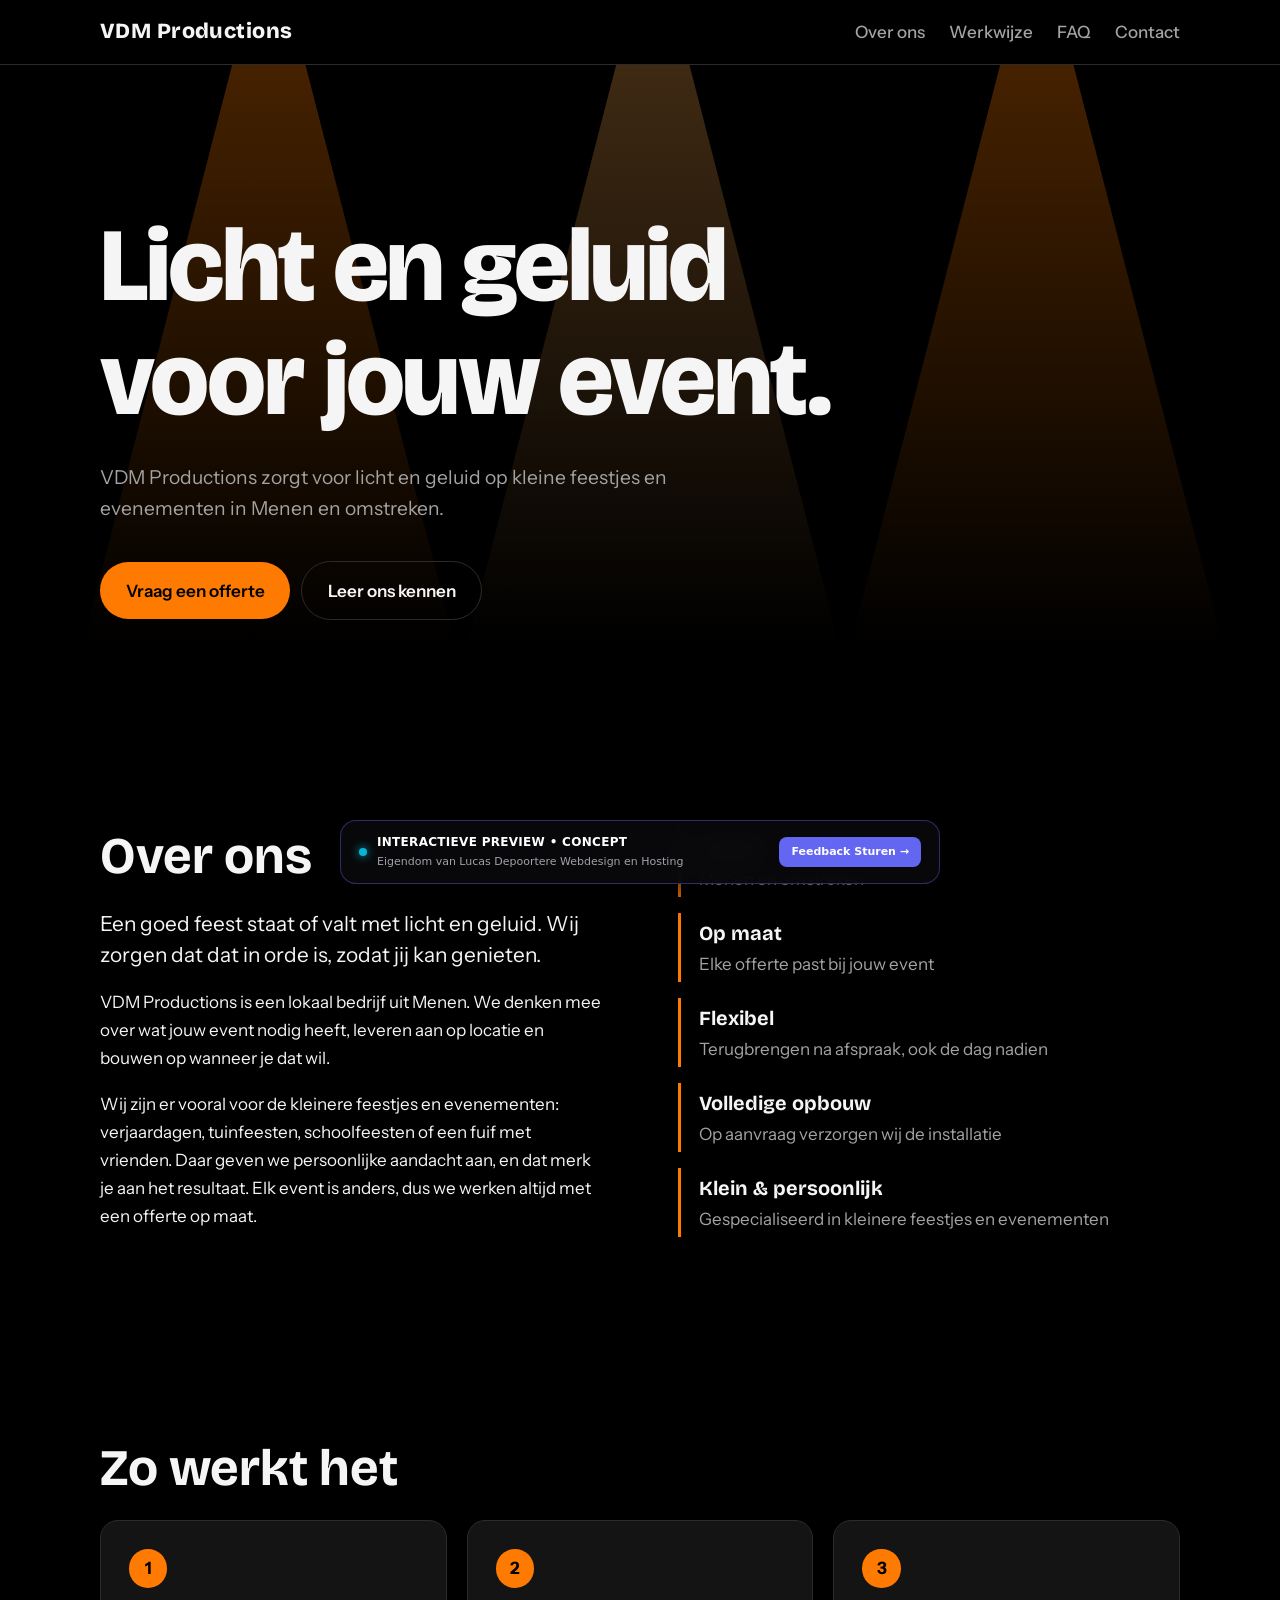
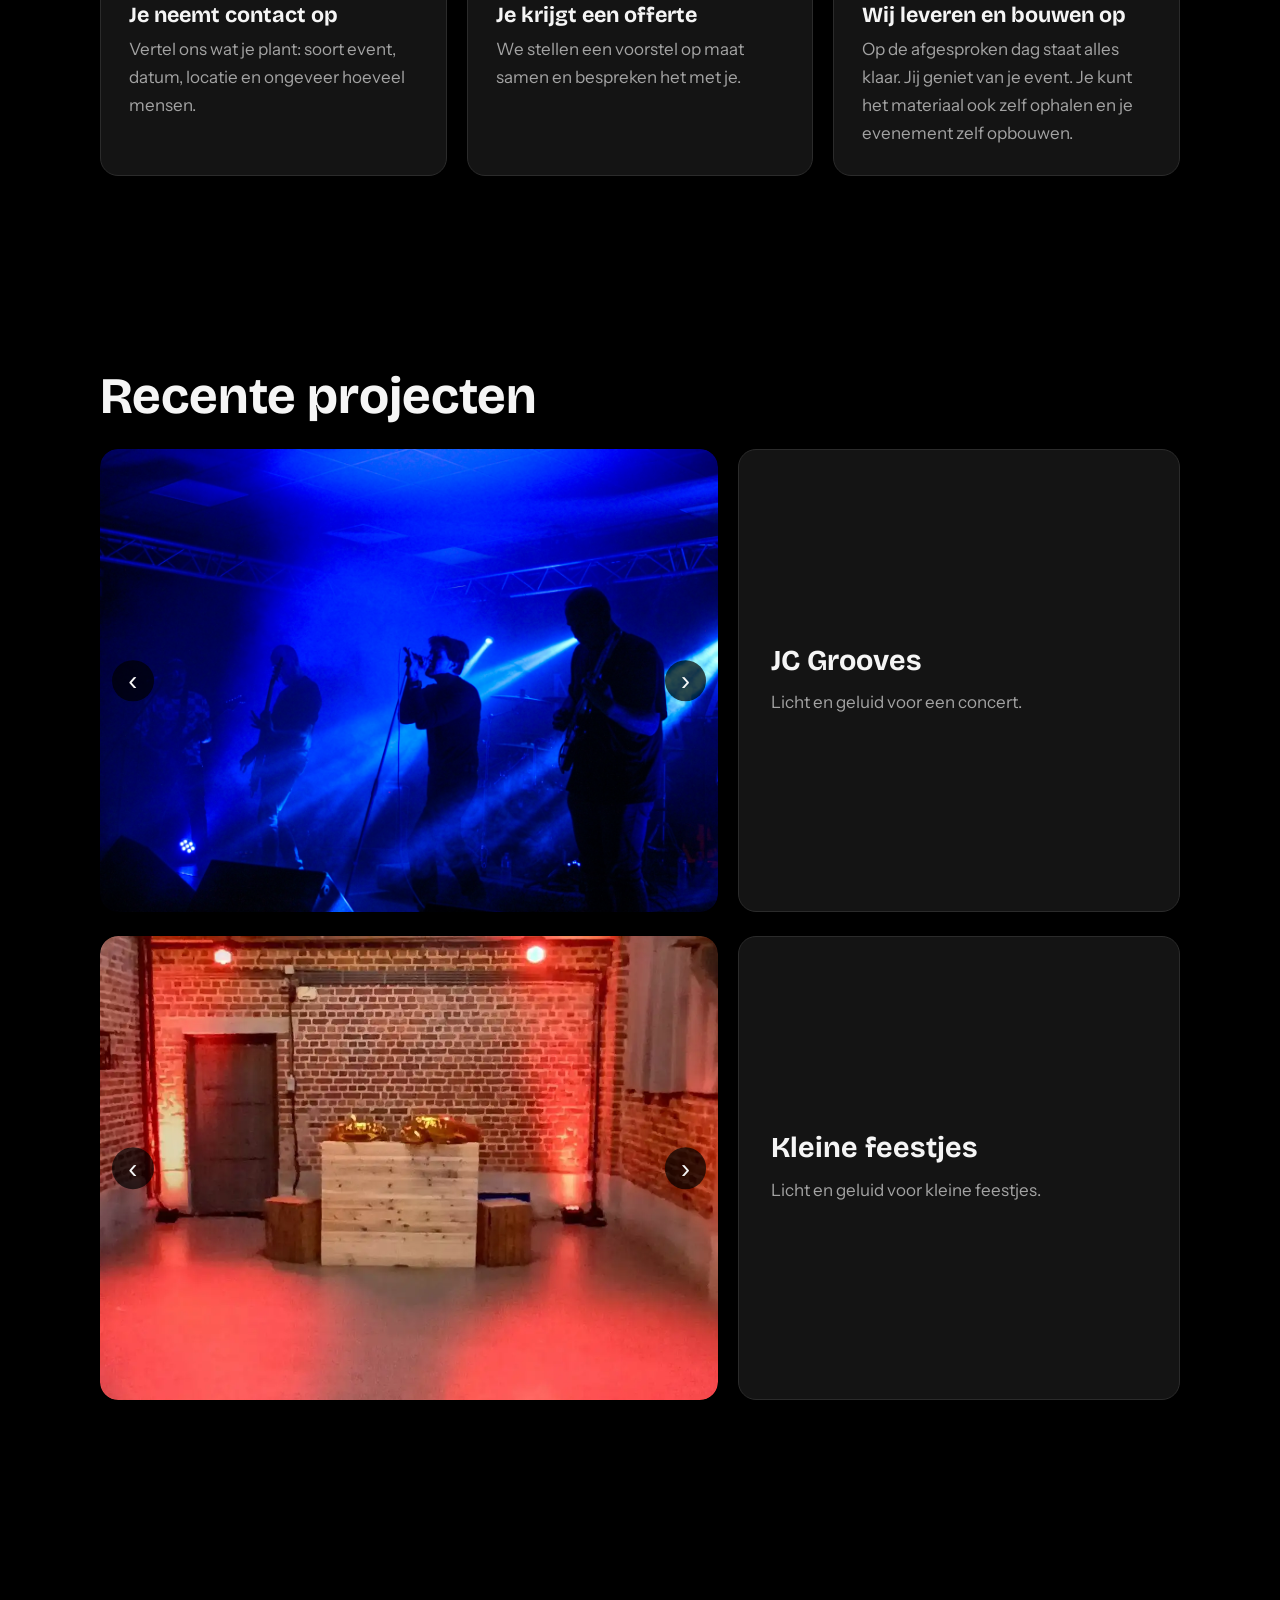
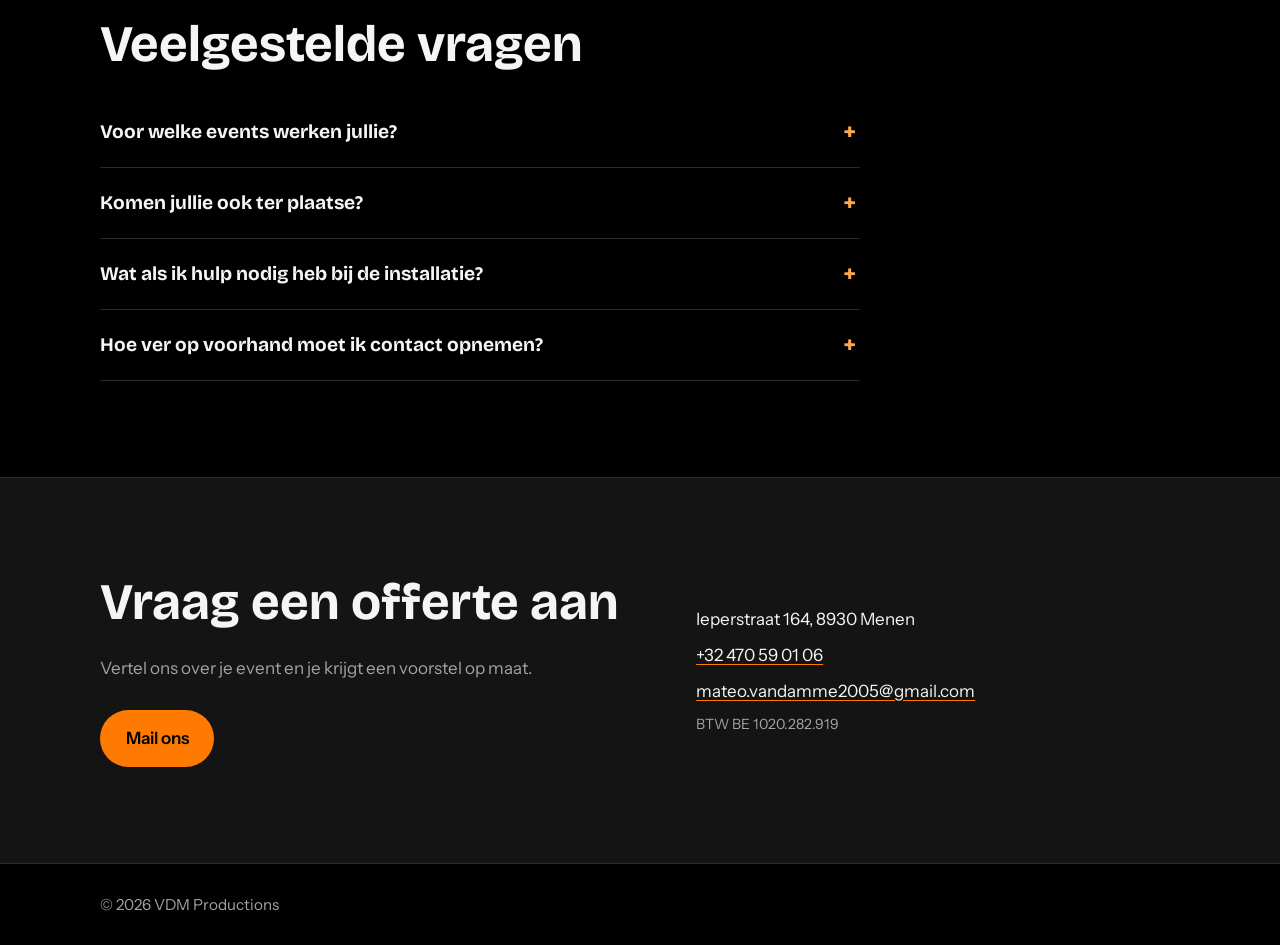
<file: Preview/Mateo/index.html>
<!DOCTYPE html>
<html lang="nl">
<head>
<meta charset="UTF-8">
<meta name="viewport" content="width=device-width, initial-scale=1.0">
<title>VDM Productions | Licht & Geluid in Menen</title>
<meta name="description" content="VDM Productions – licht en geluid voor evenementen, fuiven en feesten in Menen en omstreken.">
<link rel="preconnect" href="https://fonts.googleapis.com">
<link rel="preconnect" href="https://fonts.gstatic.com" crossorigin>
<link href="https://fonts.googleapis.com/css2?family=Bricolage+Grotesque:wght@500;700;800&family=Instrument+Sans:wght@400;500;600&display=swap" rel="stylesheet">
<link rel="stylesheet" href="styles/style.css">

<meta name="robots" content="noindex, nofollow">
  
</head>
<body>

<header class="nav">
  <div class="wrap">
    <a class="brand" href="#top">VDM Productions</a>
    <nav aria-label="Hoofdmenu">
      <ul>
        <li><a href="#over-ons">Over ons</a></li>
        <li><a href="#werkwijze">Werkwijze</a></li>
        <li><a href="#faq">FAQ</a></li>
        <li><a href="#contact">Contact</a></li>
      </ul>
    </nav>
  </div>
</header>

<main id="top">
  <section class="hero">
    <div class="beams" aria-hidden="true"><div class="beam"></div><div class="beam"></div><div class="beam"></div></div>
    <div class="wrap">
      <h1>Licht en geluid voor jouw event.</h1>
      <p>VDM Productions zorgt voor licht en geluid op kleine feestjes en evenementen in Menen en omstreken.</p>
      <a class="btn" href="#contact">Vraag een offerte</a>
      <a class="btn ghost" href="#over-ons">Leer ons kennen</a>
    </div>
  </section>

  <section id="over-ons">
    <div class="wrap about">
      <div>
        <h2>Over ons</h2>
        <p class="lead">Een goed feest staat of valt met licht en geluid. Wij zorgen dat dat in orde is, zodat jij kan genieten.</p>
        <p>VDM Productions is een lokaal bedrijf uit Menen. We denken mee over wat jouw event nodig heeft, leveren aan op locatie en bouwen op wanneer je dat wil.</p>
        <p>Wij zijn er vooral voor de kleinere feestjes en evenementen: verjaardagen, tuinfeesten, schoolfeesten of een fuif met vrienden. Daar geven we persoonlijke aandacht aan, en dat merk je aan het resultaat. Elk event is anders, dus we werken altijd met een offerte op maat.</p>
      </div>
      <ul class="facts">
        <li><strong>Lokaal</strong><span>Menen en omstreken</span></li>
        <li><strong>Op maat</strong><span>Elke offerte past bij jouw event</span></li>
        <li><strong>Flexibel</strong><span>Terugbrengen na afspraak, ook de dag nadien</span></li>
        <li><strong>Volledige opbouw</strong><span>Op aanvraag verzorgen wij de installatie</span></li>
        <li><strong>Klein &amp; persoonlijk</strong><span>Gespecialiseerd in kleinere feestjes en evenementen</span></li>
      </ul>
    </div>
  </section>

  <section id="werkwijze">
    <div class="wrap">
      <h2>Zo werkt het</h2>
      <ol class="steps">
        <li><h3>Je neemt contact op</h3><p>Vertel ons wat je plant: soort event, datum, locatie en ongeveer hoeveel mensen.</p></li>
        <li><h3>Je krijgt een offerte</h3><p>We stellen een voorstel op maat samen en bespreken het met je.</p></li>
        <li><h3>Wij leveren en bouwen op</h3><p>Op de afgesproken dag staat alles klaar. Jij geniet van je event. Je kunt het materiaal ook zelf ophalen en je evenement zelf opbouwen.</p></li>
      </ol>
    </div>
  </section>

  <section id="projecten">
    <div class="wrap">
      <h2>Recente projecten</h2>
      <div class="project">
        <div class="gallery-wrap">
          <div class="gallery" tabindex="0" aria-label="Foto's van JC Grooves">
            <figure><img src="images/JC_Grooves1.webp" alt="Podium bij JC Grooves" loading="lazy"></figure>
            <figure><img src="images/JC_Grooves2.webp" alt="Lichtshow tijdens het concert" loading="lazy"></figure>
            <figure><img src="images/JC_Grooves3.webp" alt="Lichtshow tijdens het concert" loading="lazy"></figure>
            <figure><img src="images/JC_Grooves4.webp" alt="Licht en Geluidsopstelling op locatie" loading="lazy"></figure>
          </div>
          <button class="gal-btn prev" type="button" aria-label="Vorige foto">&#8249;</button>
          <button class="gal-btn next" type="button" aria-label="Volgende foto">&#8250;</button>
        </div>
        <div class="text">
          <h3>JC Grooves</h3>
          <p>Licht en geluid voor een concert.</p>
        </div>
      </div>

      <div class="project">
        <div class="gallery-wrap">
          <div class="gallery" tabindex="1" aria-label="Foto's van een klein bedrijfsfeest">
            <figure><img src="images/Kleine_Feest.webp" alt="Podium bij JC Grooves" loading="lazy"></figure>
          </div>
          <button class="gal-btn prev" type="button" aria-label="Vorige foto">&#8249;</button>
          <button class="gal-btn next" type="button" aria-label="Volgende foto">&#8250;</button>
        </div>
        <div class="text">
          <h3>Kleine feestjes</h3>
          <p>Licht en geluid voor kleine feestjes.</p>
        </div>
      </div>
    </div>
  </section>

  <section id="faq">
    <div class="wrap">
      <h2>Veelgestelde vragen</h2>
      <div class="faq">
        <details>
          <summary>Voor welke events werken jullie?</summary>
          <p>Vooral voor kleinere feestjes en evenementen: verjaardagen, tuinfeesten, schoolfeesten, fuiven en andere events met vrienden of familie. Twijfel je of we iets kunnen doen? Stuur ons gerust een bericht.</p>
        </details>
        <details>
          <summary>Komen jullie ook ter plaatse?</summary>
          <p>Zeker. In Menen en omstreken leveren wij aan en halen we alles weer op. Contacteer ons voor de tarieven.</p>
        </details>
        <details>
          <summary>Wat als ik hulp nodig heb bij de installatie?</summary>
          <p>Geen zorgen. Bij levering geven we altijd een korte uitleg. Wil je liever niets zelf doen, dan verzorgen wij de volledige opbouw.</p>
        </details>
        <details>
          <summary>Hoe ver op voorhand moet ik contact opnemen?</summary>
          <p>Hoe vroeger, hoe beter, zodat je zeker bent van je datum. Maar last-minute is zeker geen probleem: heb je binnenkort een feestje en nog geen licht en geluid? Neem gerust contact op, dan kijken we wat er nog mogelijk is.</p>
        </details>
      </div>
    </div>
  </section>

  <section id="contact" class="contact">
    <div class="wrap contact-grid">
      <div>
        <h2>Vraag een offerte aan</h2>
        <p>Vertel ons over je event en je krijgt een voorstel op maat.</p>
        <a class="btn" href="mailto:mateo.vandamme2005@gmail.com?subject=Offerte%20aanvragen">Mail ons</a>
      </div>
      <address>
        <span>Ieperstraat 164, 8930 Menen</span>
        <a href="tel:+32470590106">+32 470 59 01 06</a>
        <a href="mailto:mateo.vandamme2005@gmail.com">mateo.vandamme2005@gmail.com</a>
        <small>BTW BE 1020.282.919</small>
      </address>
    </div>
  </section>
</main>

<footer>
  <div class="wrap">© 2026 VDM Productions</div>
</footer>

<script>
  document.querySelectorAll('.gallery-wrap').forEach(function (wrap) {
    var gallery = wrap.querySelector('.gallery');

    wrap.querySelector('.prev').addEventListener('click', function () {
      gallery.scrollBy({ left: -gallery.clientWidth, behavior: 'smooth' });
    });

    wrap.querySelector('.next').addEventListener('click', function () {
      gallery.scrollBy({ left: gallery.clientWidth, behavior: 'smooth' });
    });
  });
</script>


<!-- 
  WATERMERK & PREVIEW BANNER VOOR KLANTEN 
  Plak deze snippet net vóór de sluitende </body> tag van de klantensite
-->

<div id="preview-banner" style="position: fixed; bottom: 16px; left: 50%; transform: translateX(-50%); z-index: 99999; width: calc(100% - 32px); max-width: 600px; background: rgba(9, 9, 11, 0.95); backdrop-filter: blur(12px); border: 1px solid rgba(99, 102, 241, 0.4); border-radius: 16px; padding: 12px 18px; box-shadow: 0 10px 30px rgba(0,0,0,0.6); display: flex; align-items: center; justify-content: space-between; gap: 12px; font-family: system-ui, -apple-system, sans-serif; color: #f4f4f5;">
  <div style="display: flex; align-items: center; gap: 10px;">
    <div style="width: 8px; height: 8px; border-radius: 50%; background: #06b6d4; box-shadow: 0 0 10px #06b6d4;"></div>
    <div>
      <div style="font-size: 12px; font-weight: 700; color: #ffffff; letter-spacing: 0.3px;">INTERACTIEVE PREVIEW • CONCEPT</div>
      <div style="font-size: 11px; color: #a1a1aa;">Eigendom van Lucas Depoortere Webdesign en Hosting</div>
    </div>
  </div>
  <a href="https://wa.me/32479092950" target="_blank" style="font-size: 11px; font-weight: 600; background: #6366f1; color: #ffffff; padding: 6px 12px; border-radius: 8px; text-decoration: none; white-space: nowrap; transition: background 0.2s;">
    Feedback Sturen &rarr;
  </a>
</div>

  
</body>
</html>
</file>
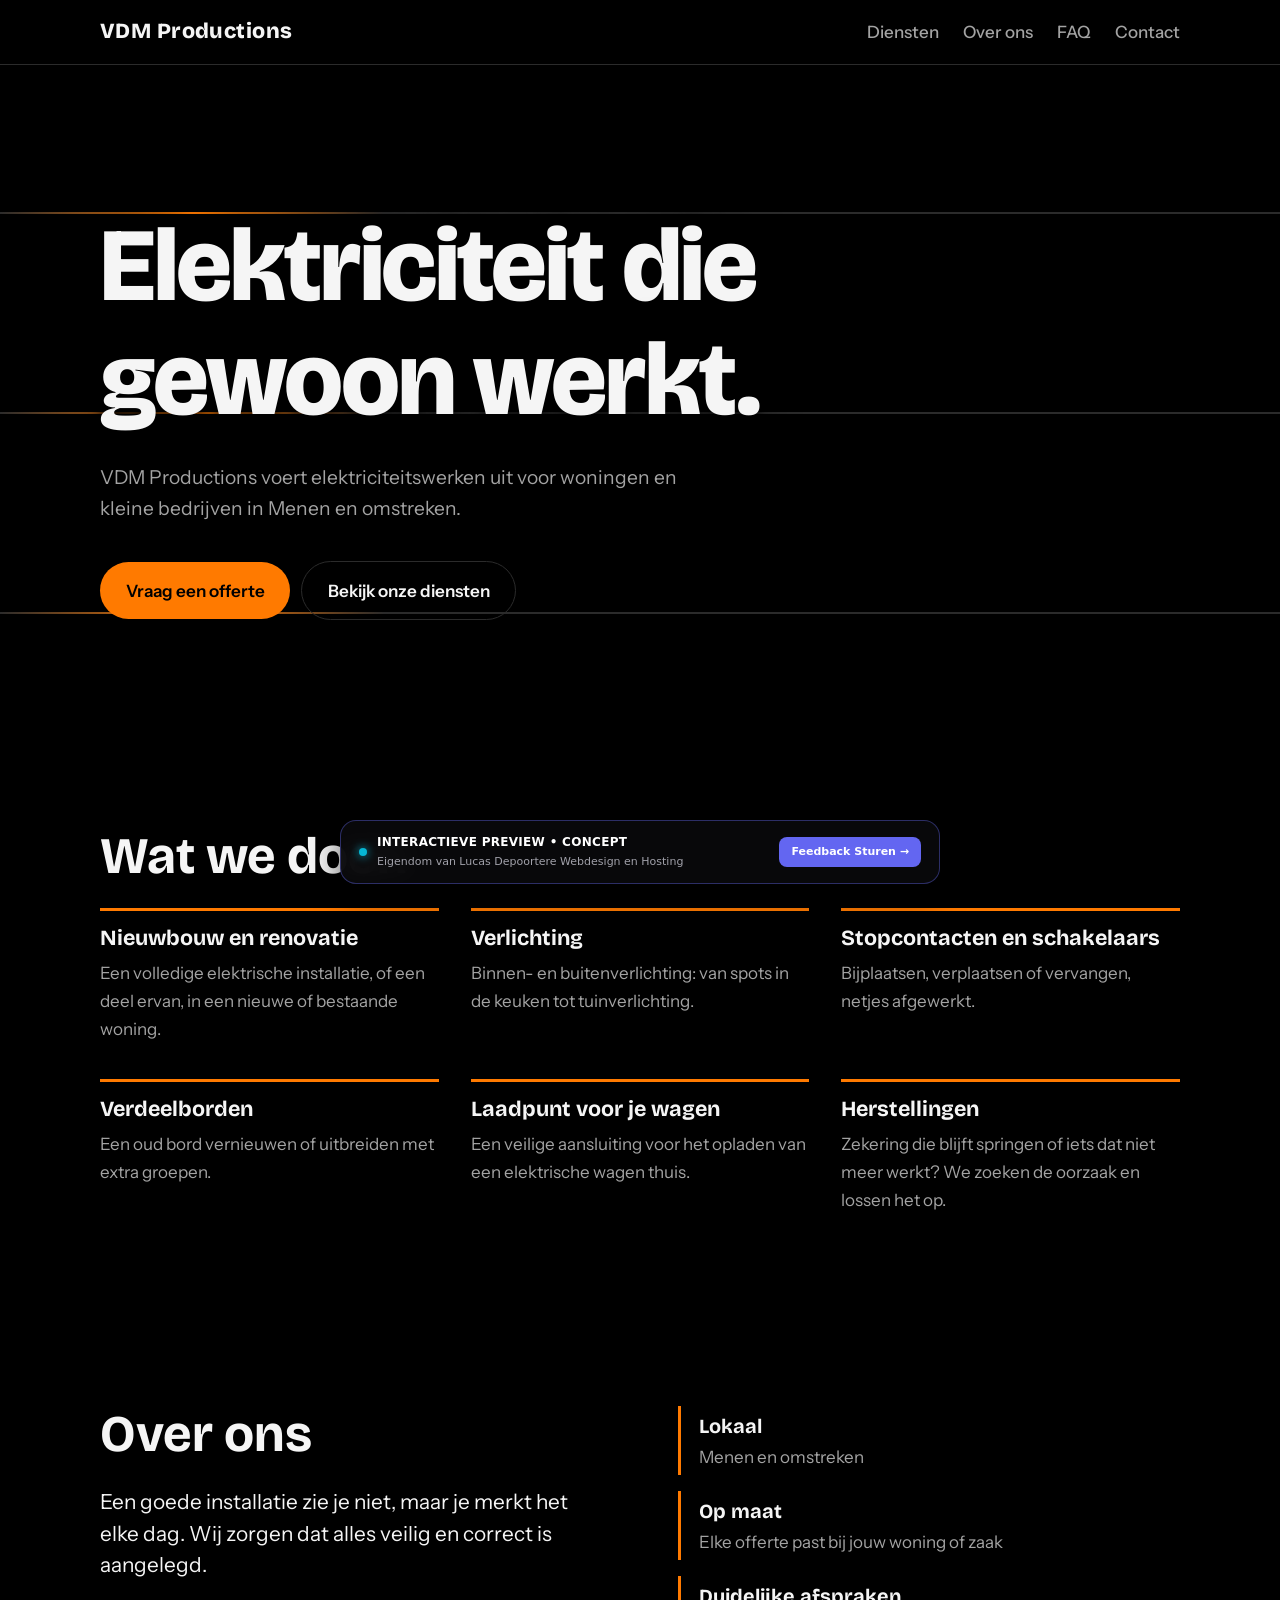
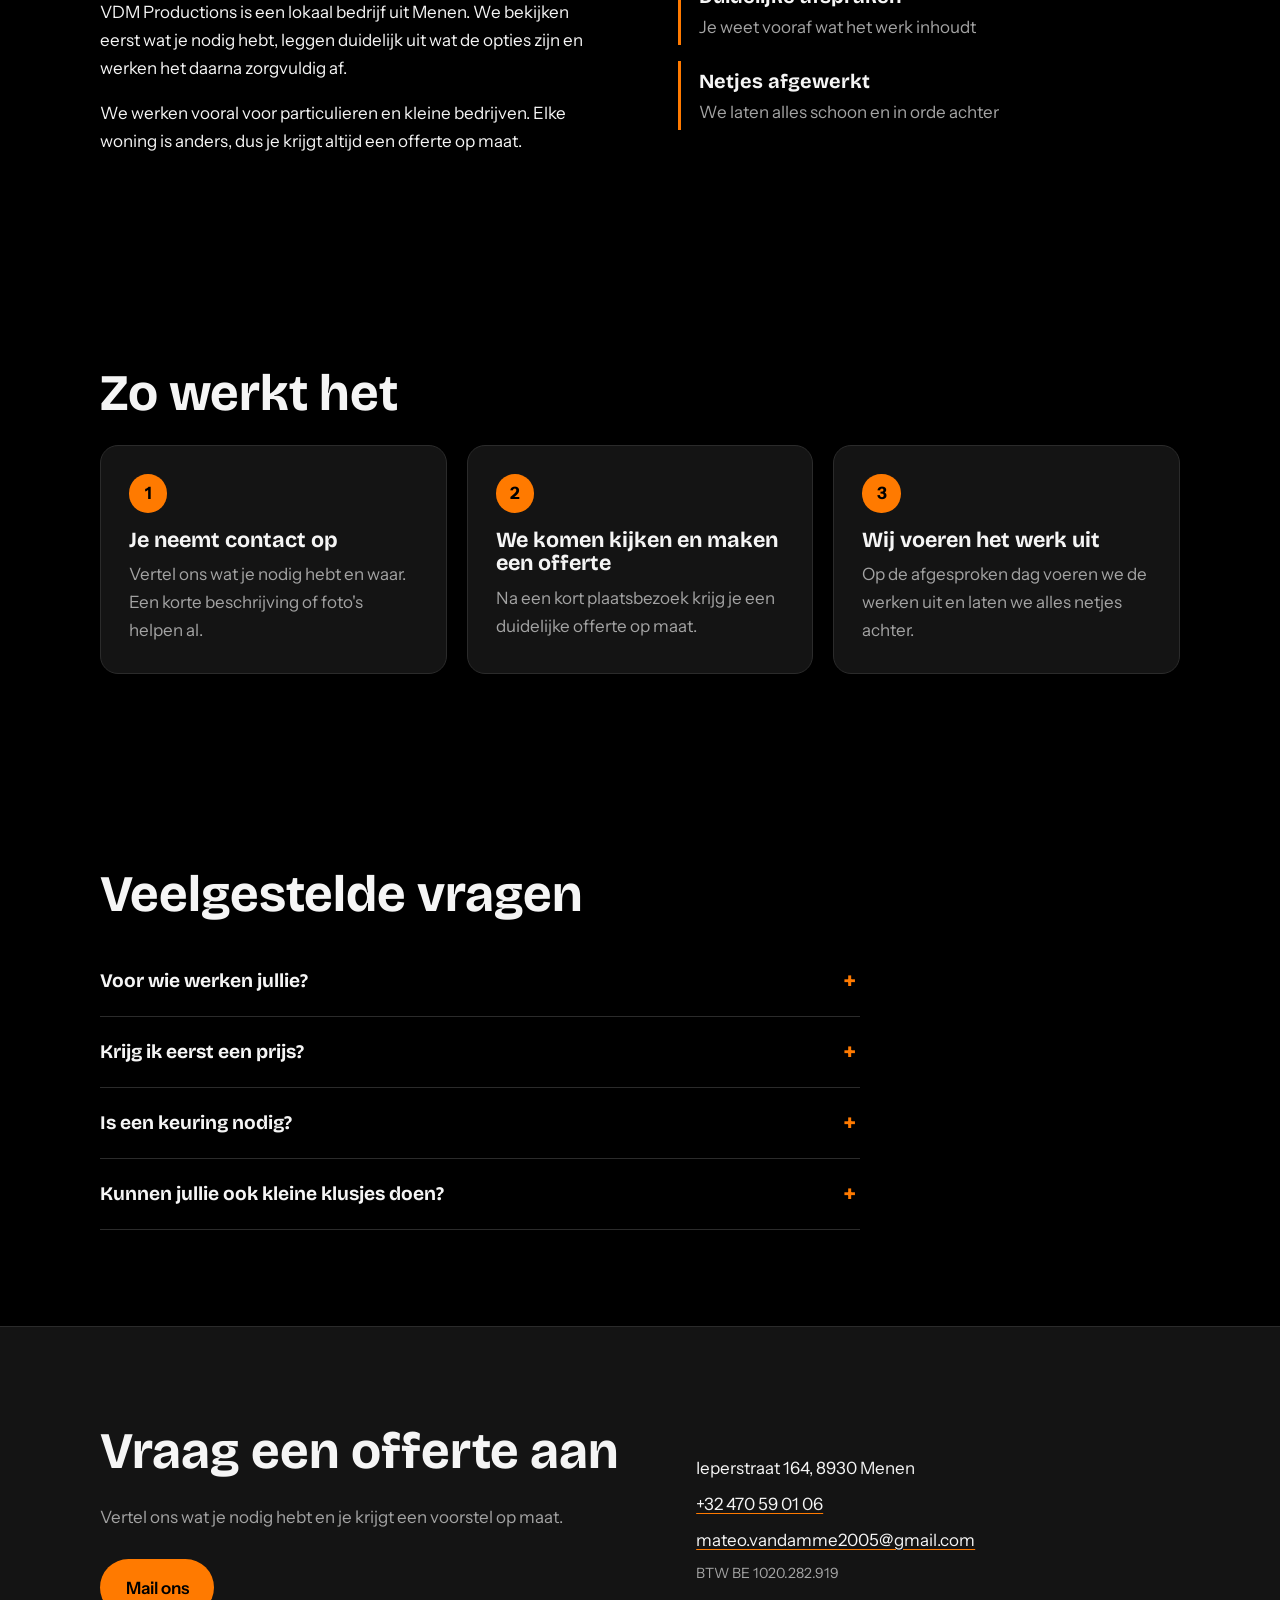
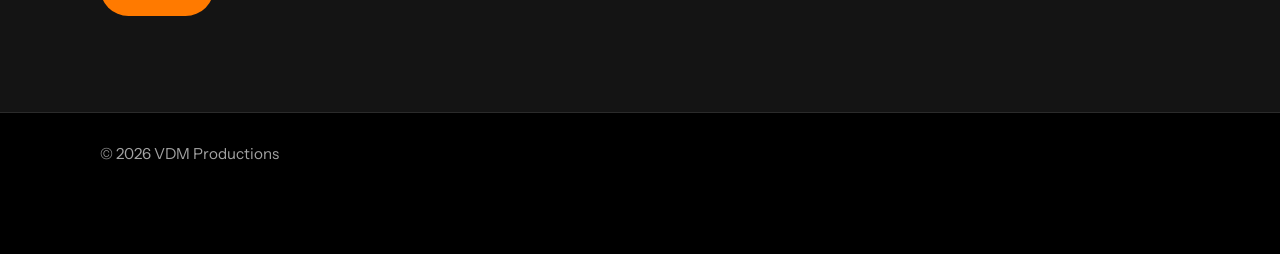
<file: Preview/Mateo/eletrik/index.html>
<!DOCTYPE html>
<html lang="nl">
<head>
<meta charset="UTF-8">
<meta name="viewport" content="width=device-width, initial-scale=1.0">
<title>VDM Productions | Elektriciteitswerken in Menen</title>
<meta name="description" content="VDM Productions – elektriciteitswerken voor woningen en kleine bedrijven in Menen en omstreken.">
<link rel="preconnect" href="https://fonts.googleapis.com">
<link rel="preconnect" href="https://fonts.gstatic.com" crossorigin>
<link href="https://fonts.googleapis.com/css2?family=Bricolage+Grotesque:wght@500;700;800&family=Instrument+Sans:wght@400;500;600&display=swap" rel="stylesheet">
<link rel="stylesheet" href="styles/style.css">
<meta name="robots" content="noindex, nofollow">
</head>
<body>

<header class="nav">
  <div class="wrap">
    <a class="brand" href="#top">VDM Productions</a>
    <nav aria-label="Hoofdmenu">
      <ul>
        <li><a href="#diensten">Diensten</a></li>
        <li><a href="#over-ons">Over ons</a></li>
        <li><a href="#faq">FAQ</a></li>
        <li><a href="#contact">Contact</a></li>
      </ul>
    </nav>
  </div>
</header>

<main id="top">
  <section class="hero">
    <div class="wires" aria-hidden="true"><div class="wire"></div><div class="wire"></div><div class="wire"></div></div>
    <div class="wrap">
      <h1>Elektriciteit die gewoon werkt.</h1>
      <p>VDM Productions voert elektriciteitswerken uit voor woningen en kleine bedrijven in Menen en omstreken.</p>
      <a class="btn" href="#contact">Vraag een offerte</a>
      <a class="btn ghost" href="#diensten">Bekijk onze diensten</a>
    </div>
  </section>

  <section id="diensten">
    <div class="wrap">
      <h2>Wat we doen</h2>
      <ul class="services">
        <li><h3>Nieuwbouw en renovatie</h3><p>Een volledige elektrische installatie, of een deel ervan, in een nieuwe of bestaande woning.</p></li>
        <li><h3>Verlichting</h3><p>Binnen- en buitenverlichting: van spots in de keuken tot tuinverlichting.</p></li>
        <li><h3>Stopcontacten en schakelaars</h3><p>Bijplaatsen, verplaatsen of vervangen, netjes afgewerkt.</p></li>
        <li><h3>Verdeelborden</h3><p>Een oud bord vernieuwen of uitbreiden met extra groepen.</p></li>
        <li><h3>Laadpunt voor je wagen</h3><p>Een veilige aansluiting voor het opladen van een elektrische wagen thuis.</p></li>
        <li><h3>Herstellingen</h3><p>Zekering die blijft springen of iets dat niet meer werkt? We zoeken de oorzaak en lossen het op.</p></li>
      </ul>
    </div>
  </section>

  <section id="over-ons">
    <div class="wrap about">
      <div>
        <h2>Over ons</h2>
        <p class="lead">Een goede installatie zie je niet, maar je merkt het elke dag. Wij zorgen dat alles veilig en correct is aangelegd.</p>
        <p>VDM Productions is een lokaal bedrijf uit Menen. We bekijken eerst wat je nodig hebt, leggen duidelijk uit wat de opties zijn en werken het daarna zorgvuldig af.</p>
        <p>We werken vooral voor particulieren en kleine bedrijven. Elke woning is anders, dus je krijgt altijd een offerte op maat.</p>
      </div>
      <ul class="facts">
        <li><strong>Lokaal</strong><span>Menen en omstreken</span></li>
        <li><strong>Op maat</strong><span>Elke offerte past bij jouw woning of zaak</span></li>
        <li><strong>Duidelijke afspraken</strong><span>Je weet vooraf wat het werk inhoudt</span></li>
        <li><strong>Netjes afgewerkt</strong><span>We laten alles schoon en in orde achter</span></li>
      </ul>
    </div>
  </section>

  <section id="werkwijze">
    <div class="wrap">
      <h2>Zo werkt het</h2>
      <ol class="steps">
        <li><h3>Je neemt contact op</h3><p>Vertel ons wat je nodig hebt en waar. Een korte beschrijving of foto's helpen al.</p></li>
        <li><h3>We komen kijken en maken een offerte</h3><p>Na een kort plaatsbezoek krijg je een duidelijke offerte op maat.</p></li>
        <li><h3>Wij voeren het werk uit</h3><p>Op de afgesproken dag voeren we de werken uit en laten we alles netjes achter.</p></li>
      </ol>
    </div>
  </section>

  <section id="faq">
    <div class="wrap">
      <h2>Veelgestelde vragen</h2>
      <div class="faq">
        <details>
          <summary>Voor wie werken jullie?</summary>
          <p>Vooral voor particulieren en kleine bedrijven in Menen en omstreken. Twijfel je of we jouw project kunnen doen? Stuur ons gerust een bericht.</p>
        </details>
        <details>
          <summary>Krijg ik eerst een prijs?</summary>
          <p>Ja. Elk project is anders, dus we maken altijd een offerte op maat. Zo weet je vooraf waar je aan toe bent.</p>
        </details>
        <details>
          <summary>Is een keuring nodig?</summary>
          <p>Bij nieuwe of ingrijpend vernieuwde installaties is in België een keuring door een erkend keuringsorganisme verplicht. We leggen je uit wat er voor jouw werk nodig is.</p>
        </details>
        <details>
          <summary>Kunnen jullie ook kleine klusjes doen?</summary>
          <p>Zeker. Een extra stopcontact of een nieuwe lamp is geen probleem. Neem contact op, dan bekijken we wat er mogelijk is.</p>
        </details>
      </div>
    </div>
  </section>

  <section id="contact" class="contact">
    <div class="wrap contact-grid">
      <div>
        <h2>Vraag een offerte aan</h2>
        <p>Vertel ons wat je nodig hebt en je krijgt een voorstel op maat.</p>
        <a class="btn" href="mailto:mateo.vandamme2005@gmail.com?subject=Offerte%20elektriciteitswerken">Mail ons</a>
      </div>
      <address>
        <span>Ieperstraat 164, 8930 Menen</span>
        <a href="tel:+32470590106">+32 470 59 01 06</a>
        <a href="mailto:mateo.vandamme2005@gmail.com">mateo.vandamme2005@gmail.com</a>
        <small>BTW BE 1020.282.919</small>
      </address>
    </div>
  </section>
</main>

<footer>
  <div class="wrap">© 2026 VDM Productions</div>
</footer>

<!-- PREVIEW BANNER VOOR KLANTEN: verwijder dit blok bij oplevering -->
<div id="preview-banner" style="position: fixed; bottom: 16px; left: 50%; transform: translateX(-50%); z-index: 99999; width: calc(100% - 32px); max-width: 600px; background: rgba(9, 9, 11, 0.95); backdrop-filter: blur(12px); border: 1px solid rgba(99, 102, 241, 0.4); border-radius: 16px; padding: 12px 18px; box-shadow: 0 10px 30px rgba(0,0,0,0.6); display: flex; align-items: center; justify-content: space-between; gap: 12px; font-family: system-ui, -apple-system, sans-serif; color: #f4f4f5;">
  <div style="display: flex; align-items: center; gap: 10px;">
    <div style="width: 8px; height: 8px; border-radius: 50%; background: #06b6d4; box-shadow: 0 0 10px #06b6d4;"></div>
    <div>
      <div style="font-size: 12px; font-weight: 700; color: #ffffff; letter-spacing: 0.3px;">INTERACTIEVE PREVIEW • CONCEPT</div>
      <div style="font-size: 11px; color: #a1a1aa;">Eigendom van Lucas Depoortere Webdesign en Hosting</div>
    </div>
  </div>
  <a href="https://wa.me/32479092950" target="_blank" rel="noopener" style="font-size: 11px; font-weight: 600; background: #6366f1; color: #ffffff; padding: 6px 12px; border-radius: 8px; text-decoration: none; white-space: nowrap;">Feedback Sturen &rarr;</a>
</div>

</body>
</html>
</file>
<file: Preview/Mateo/styles/style.css>
/* ====== KLEUREN: pas hier je eigen kleuren van de oude site in ====== */
:root {
  --bg: #000000;
  --surface: #141414;
  --line: #2b2b2b;
  --text: #f5f5f5;
  --muted: #a3a3a3;
  --accent: #ff7a00;
  --accent-2: #ffa94d;
  --on-accent: #000000;
}
/* ==================================================================== */

*, *::before, *::after { box-sizing: border-box; }
html { scroll-behavior: smooth; scroll-padding-top: 72px; }
body {
  margin: 0;
  background: var(--bg);
  color: var(--text);
  font-family: "Instrument Sans", system-ui, -apple-system, "Segoe UI", sans-serif;
  font-size: 1.0625rem;
  line-height: 1.65;
}
h1, h2, h3 {
  font-family: "Bricolage Grotesque", "Helvetica Neue", Arial, sans-serif;
  line-height: 1.1;
  margin: 0;
}
a { color: inherit; }
:focus-visible { outline: 3px solid var(--accent-2); outline-offset: 3px; border-radius: 4px; }
.wrap { width: min(1080px, 100% - 2.5rem); margin-inline: auto; }

/* Navigatie */
header.nav {
  position: sticky; top: 0; z-index: 10;
  background: rgba(0, 0, 0, .88);
  backdrop-filter: blur(10px);
  border-bottom: 1px solid var(--line);
}
.nav .wrap { display: flex; align-items: center; justify-content: space-between; min-height: 64px; gap: 1rem; }
.brand { font-family: "Bricolage Grotesque", sans-serif; font-weight: 800; font-size: 1.35rem; text-decoration: none; letter-spacing: .02em; }
.nav ul { display: flex; gap: 1.5rem; list-style: none; margin: 0; padding: 0; }
.nav ul a { text-decoration: none; color: var(--muted); font-weight: 500; }
.nav ul a:hover { color: var(--text); }

/* Hero */
.hero { position: relative; overflow: hidden; padding: clamp(5rem, 14vw, 9rem) 0 clamp(4rem, 10vw, 7rem); isolation: isolate; }
.beams { position: absolute; inset: 0; z-index: -1; pointer-events: none; }
.beam {
  position: absolute; top: -10%; width: 38vmax; height: 130%;
  transform-origin: 50% 0;
  background: linear-gradient(to bottom, color-mix(in srgb, var(--accent) 55%, transparent), transparent 75%);
  clip-path: polygon(46% 0, 54% 0, 100% 100%, 0 100%);
  opacity: .55;
  animation: sweep 9s ease-in-out infinite alternate;
}
.beam:nth-child(1) { left: 2%;  --from: -22deg; --to: 12deg; }
.beam:nth-child(2) { left: 32%; --from: 14deg;  --to: -16deg; animation-delay: -3s;
  background: linear-gradient(to bottom, color-mix(in srgb, var(--accent-2) 50%, transparent), transparent 75%); }
.beam:nth-child(3) { right: 0;  --from: 20deg;  --to: -10deg; animation-delay: -6s; }
@keyframes sweep { from { transform: rotate(var(--from)); } to { transform: rotate(var(--to)); } }
.hero h1 { font-size: clamp(2.8rem, 9vw, 6.5rem); font-weight: 800; letter-spacing: -.02em; max-width: 12ch; }
.hero p { max-width: 46ch; color: var(--muted); font-size: 1.2rem; margin: 1.5rem 0 2.25rem; }
.btn {
  display: inline-block; padding: .9rem 1.6rem; border-radius: 999px; font-weight: 600; text-decoration: none;
  background: var(--accent); color: var(--on-accent); transition: transform .15s ease, background .15s ease;
}
.btn:hover { background: var(--accent-2); transform: translateY(-2px); }
.btn.ghost { background: transparent; color: var(--text); border: 1.5px solid var(--line); margin-left: .5rem; }
.btn.ghost:hover { background: var(--surface); border-color: var(--accent); }

/* Secties */
section { padding: clamp(3.5rem, 8vw, 6rem) 0; }
section h2 { font-size: clamp(2rem, 5vw, 3.2rem); font-weight: 700; margin-bottom: 1.5rem; }
.about { display: grid; grid-template-columns: 1fr 1fr; gap: clamp(2rem, 6vw, 5rem); align-items: start; }
.about p { margin: 0 0 1.1rem; max-width: 60ch; }
.about p.lead { font-size: 1.3rem; line-height: 1.5; }
.facts { display: grid; gap: 1rem; margin: 0; padding: 0; list-style: none; }
.facts li { border-left: 3px solid var(--accent); padding: .25rem 0 .25rem 1.1rem; }
.facts strong { display: block; font-family: "Bricolage Grotesque", sans-serif; font-size: 1.25rem; }
.facts span { color: var(--muted); }

/* Werkwijze: echte volgorde */
.steps { counter-reset: step; list-style: none; margin: 0; padding: 0; display: grid; grid-template-columns: repeat(3, 1fr); gap: 1.25rem; }
.steps li { counter-increment: step; background: var(--surface); border: 1px solid var(--line); border-radius: 18px; padding: 1.75rem; }
.steps li::before {
  content: counter(step);
  display: grid; place-items: center; width: 2.4rem; height: 2.4rem; border-radius: 50%;
  background: var(--accent); color: var(--on-accent); font-weight: 700; margin-bottom: 1rem;
}
.steps h3 { font-size: 1.35rem; margin-bottom: .5rem; }
.steps p { margin: 0; color: var(--muted); }

/* Project */
.project { display: grid; grid-template-columns: 1.4fr 1fr; gap: 1.25rem; align-items: stretch; }
.project figure { margin: 0; border-radius: 18px; overflow: hidden; background: var(--surface); min-height: 260px; }
.project img { width: 100%; height: 100%; object-fit: cover; display: block; }
.project .text { background: var(--surface); border: 1px solid var(--line); border-radius: 18px; padding: 2rem; display: flex; flex-direction: column; justify-content: center; }
.project h3 { font-size: 1.8rem; margin-bottom: .75rem; }
.project p { margin: 0; color: var(--muted); }
.project{padding-bottom: 1.5rem;}

.project .gallery {
  display: flex;
  gap: .75rem;
  min-width: 0;                
  overflow-x: auto;
  scroll-snap-type: x mandatory;
  border-radius: 18px;
  scrollbar-width: thin;
  scrollbar-color: var(--accent) var(--surface);
}
.project .gallery figure {
  flex: 0 0 100%;             
  scroll-snap-align: center;
  min-height: 0;               
}
.project .gallery img {
  height: auto;                  
  aspect-ratio: 4 / 3;
}

/* Pijltjes bij de galerij */
.gallery-wrap { position: relative; min-width: 0; }
.gal-btn {
  position: absolute; top: 50%; translate: 0 -50%;
  width: 2.6rem; height: 2.6rem; border-radius: 50%; border: 0;
  display: grid; place-items: center;
  background: rgba(0, 0, 0, .7); color: var(--text);
  font-size: 1.7rem; line-height: 1; cursor: pointer;
  transition: background .15s ease;
}
.gal-btn:hover { background: var(--accent); color: var(--on-accent); }
.gal-btn.prev { left: .75rem; }
.gal-btn.next { right: .75rem; }

/* FAQ */
.faq { max-width: 760px; }
details { border-bottom: 1px solid var(--line); }
summary {
  cursor: pointer; list-style: none; padding: 1.2rem 2.5rem 1.2rem 0; position: relative;
  font-family: "Bricolage Grotesque", sans-serif; font-size: 1.2rem; font-weight: 700;
}
summary::-webkit-details-marker { display: none; }
summary::after { content: "+"; position: absolute; right: .25rem; top: 50%; translate: 0 -50%; font-size: 1.6rem; color: var(--accent-2); transition: rotate .2s ease; }
details[open] summary::after { rotate: 45deg; }
details p { margin: 0 0 1.3rem; color: var(--muted); max-width: 62ch; }

/* Contact */
.contact { background: var(--surface); border-top: 1px solid var(--line); }
.contact-grid { display: grid; grid-template-columns: 1.1fr 1fr; gap: clamp(2rem, 6vw, 4rem); align-items: center; }
.contact p { color: var(--muted); max-width: 44ch; margin: 0 0 1.75rem; }
address { font-style: normal; display: grid; gap: .5rem; }
address a { text-decoration-color: var(--accent); text-underline-offset: 3px; }
address small { color: var(--muted); }

footer { padding: 1.75rem 0; color: var(--muted); font-size: .95rem; border-top: 1px solid var(--line); }

@media (max-width: 800px) {
  .nav ul { gap: 1rem; font-size: .95rem; }
  .about, .project, .contact-grid { grid-template-columns: 1fr; }
  .steps { grid-template-columns: 1fr; }
  .btn.ghost { margin: .75rem 0 0; }
}
@media (max-width: 520px) { .nav ul li:nth-child(2) { display: none; } }
@media (prefers-reduced-motion: reduce) {
  html { scroll-behavior: auto; }
  .beam { animation: none; }
  .btn, summary::after, .gal-btn { transition: none; }
}
</file>
<file: Preview/Mateo/eletrik/styles/style.css>
/* ====== KLEUREN ====== */
:root {
  --bg: #000000;
  --surface: #141414;
  --line: #2b2b2b;
  --text: #f5f5f5;
  --muted: #a3a3a3;
  --accent: #ff7a00;
  --accent-2: #ffa94d;
  --on-accent: #000000;
}
*, *::before, *::after { box-sizing: border-box; }
html { scroll-behavior: smooth; scroll-padding-top: 72px; }
body { margin: 0; background: var(--bg); color: var(--text); font-family: "Instrument Sans", system-ui, -apple-system, "Segoe UI", sans-serif; font-size: 1.0625rem; line-height: 1.65; }
h1, h2, h3 { font-family: "Bricolage Grotesque", "Helvetica Neue", Arial, sans-serif; line-height: 1.1; margin: 0; }
a { color: inherit; }
:focus-visible { outline: 3px solid var(--accent-2); outline-offset: 3px; border-radius: 4px; }
.wrap { width: min(1080px, 100% - 2.5rem); margin-inline: auto; }

/* Navigatie */
header.nav { position: sticky; top: 0; z-index: 10; background: rgba(0,0,0,.88); backdrop-filter: blur(10px); border-bottom: 1px solid var(--line); }
.nav .wrap { display: flex; align-items: center; justify-content: space-between; min-height: 64px; gap: 1rem; }
.brand { font-family: "Bricolage Grotesque", sans-serif; font-weight: 800; font-size: 1.35rem; text-decoration: none; letter-spacing: .02em; }
.nav ul { display: flex; gap: 1.5rem; list-style: none; margin: 0; padding: 0; }
.nav ul a { text-decoration: none; color: var(--muted); font-weight: 500; }
.nav ul a:hover { color: var(--text); }

/* Hero: stroomdraden met lopende pulsen */
.hero { position: relative; overflow: hidden; padding: clamp(5rem, 14vw, 9rem) 0 clamp(4rem, 10vw, 7rem); isolation: isolate; }
.wires { position: absolute; inset: 0; z-index: -1; pointer-events: none; }
.wire { position: absolute; left: 0; right: 0; height: 2px; background: var(--line); overflow: hidden; }
.wire::after { content: ""; position: absolute; top: 0; left: 0; width: 30%; height: 100%; background: linear-gradient(90deg, transparent, var(--accent), transparent); animation: pulse 5s linear infinite; }
.wire:nth-child(1) { top: 22%; }
.wire:nth-child(2) { top: 52%; } .wire:nth-child(2)::after { animation-duration: 7s; animation-delay: -2s; }
.wire:nth-child(3) { top: 82%; } .wire:nth-child(3)::after { animation-duration: 6s; animation-delay: -4s; }
@keyframes pulse { from { transform: translateX(-100%); } to { transform: translateX(340%); } }
.hero h1 { font-size: clamp(2.8rem, 9vw, 6.5rem); font-weight: 800; letter-spacing: -.02em; max-width: 12ch; text-shadow: 0 0 40px #000, 0 0 12px #000; }
.hero p { max-width: 46ch; color: var(--muted); font-size: 1.2rem; margin: 1.5rem 0 2.25rem; text-shadow: 0 0 12px #000; }
.btn { display: inline-block; padding: .9rem 1.6rem; border-radius: 999px; font-weight: 600; text-decoration: none; background: var(--accent); color: var(--on-accent); transition: transform .15s ease, background .15s ease; }
.btn:hover { background: var(--accent-2); transform: translateY(-2px); }
.btn.ghost { background: transparent; color: var(--text); border: 1.5px solid var(--line); margin-left: .5rem; }
.btn.ghost:hover { background: var(--surface); border-color: var(--accent); }

/* Secties */
section { padding: clamp(3.5rem, 8vw, 6rem) 0; }
section h2 { font-size: clamp(2rem, 5vw, 3.2rem); font-weight: 700; margin-bottom: 1.5rem; }

/* Diensten */
.services { display: grid; grid-template-columns: repeat(3, 1fr); gap: 2.25rem 2rem; margin: 0; padding: 0; list-style: none; }
.services li { border-top: 3px solid var(--accent); padding-top: 1rem; }
.services h3 { font-size: 1.35rem; margin-bottom: .5rem; }
.services p { margin: 0; color: var(--muted); }

/* Over ons */
.about { display: grid; grid-template-columns: 1fr 1fr; gap: clamp(2rem, 6vw, 5rem); align-items: start; }
.about p { margin: 0 0 1.1rem; max-width: 60ch; }
.about p.lead { font-size: 1.3rem; line-height: 1.5; }
.facts { display: grid; gap: 1rem; margin: 0; padding: 0; list-style: none; }
.facts li { border-left: 3px solid var(--accent); padding: .25rem 0 .25rem 1.1rem; }
.facts strong { display: block; font-family: "Bricolage Grotesque", sans-serif; font-size: 1.25rem; }
.facts span { color: var(--muted); }

/* Werkwijze */
.steps { counter-reset: step; list-style: none; margin: 0; padding: 0; display: grid; grid-template-columns: repeat(3, 1fr); gap: 1.25rem; }
.steps li { counter-increment: step; background: var(--surface); border: 1px solid var(--line); border-radius: 18px; padding: 1.75rem; }
.steps li::before { content: counter(step); display: grid; place-items: center; width: 2.4rem; height: 2.4rem; border-radius: 50%; background: var(--accent); color: var(--on-accent); font-weight: 700; margin-bottom: 1rem; }
.steps h3 { font-size: 1.35rem; margin-bottom: .5rem; }
.steps p { margin: 0; color: var(--muted); }

/* FAQ */
.faq { max-width: 760px; }
details { border-bottom: 1px solid var(--line); }
summary { cursor: pointer; list-style: none; padding: 1.2rem 2.5rem 1.2rem 0; position: relative; font-family: "Bricolage Grotesque", sans-serif; font-size: 1.2rem; font-weight: 700; }
summary::-webkit-details-marker { display: none; }
summary::after { content: "+"; position: absolute; right: .25rem; top: 50%; translate: 0 -50%; font-size: 1.6rem; color: var(--accent); transition: rotate .2s ease; }
details[open] summary::after { rotate: 45deg; }
details p { margin: 0 0 1.3rem; color: var(--muted); max-width: 62ch; }

/* Contact */
.contact { background: var(--surface); border-top: 1px solid var(--line); }
.contact-grid { display: grid; grid-template-columns: 1.1fr 1fr; gap: clamp(2rem, 6vw, 4rem); align-items: center; }
.contact p { color: var(--muted); max-width: 44ch; margin: 0 0 1.75rem; }
address { font-style: normal; display: grid; gap: .5rem; }
address a { text-decoration-color: var(--accent); text-underline-offset: 3px; }
address small { color: var(--muted); }
footer { padding: 1.75rem 0 5.5rem; color: var(--muted); font-size: .95rem; border-top: 1px solid var(--line); }

@media (max-width: 800px) {
  .nav ul { gap: 1rem; font-size: .95rem; }
  .about, .contact-grid, .steps, .services { grid-template-columns: 1fr; }
  .btn.ghost { margin: .75rem 0 0; }
}
@media (max-width: 520px) { .nav ul li:nth-child(2) { display: none; } }
@media (prefers-reduced-motion: reduce) {
  html { scroll-behavior: auto; }
  .wire::after { animation: none; left: 35%; }
  .btn, summary::after { transition: none; }
}
</file>
